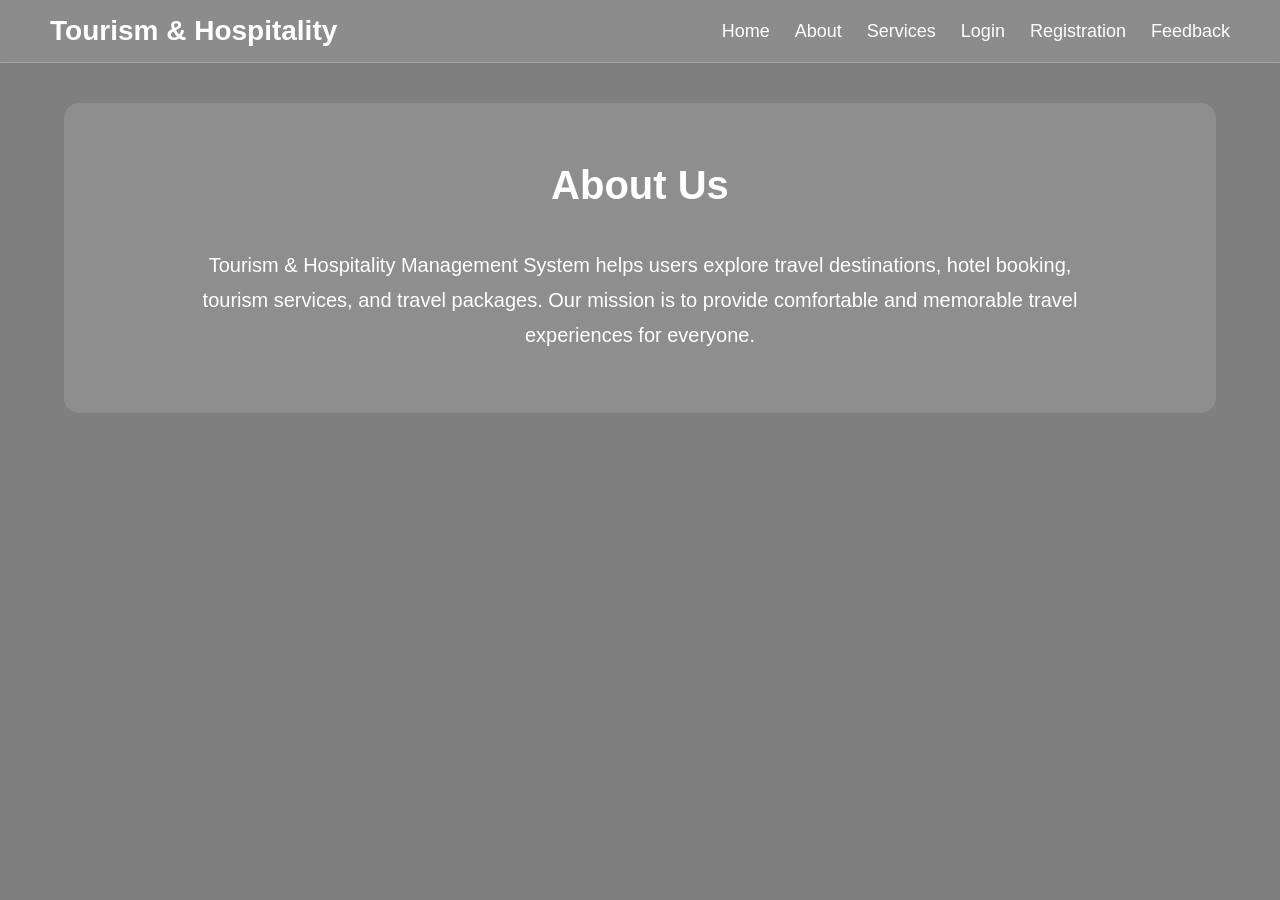
<file: about.html>
<!DOCTYPE html>
<html lang="en">
<head>
    <meta charset="UTF-8">
    <meta name="viewport" content="width=device-width, initial-scale=1.0">
    <title>About Us</title>
    <link rel="stylesheet" href="style.css">
</head>
<body>

<header>
    <div class="logo">Tourism & Hospitality</div>

    <nav>
        <ul>
            <li><a href="index.html">Home</a></li>
            <li><a href="about.html">About</a></li>
            <li><a href="service.html">Services</a></li>
            <li><a href="login.html">Login</a></li>
            <li><a href="registration.html">Registration</a></li>
            <li><a href="feedback.html">Feedback</a></li>
        </ul>
    </nav>
</header>

<section class="services">
    <h2>About Us</h2>

    <p style="max-width:900px; margin:auto; font-size:20px; line-height:35px;">
        Tourism & Hospitality Management System helps users explore travel destinations,
        hotel booking, tourism services, and travel packages. Our mission is to provide
        comfortable and memorable travel experiences for everyone.
    </p>
</section>

<!-- <footer>
    <p>© 2026 Tourism & Hospitality | All Rights Reserved</p>
</footer> -->

</body>
</html>
</file>
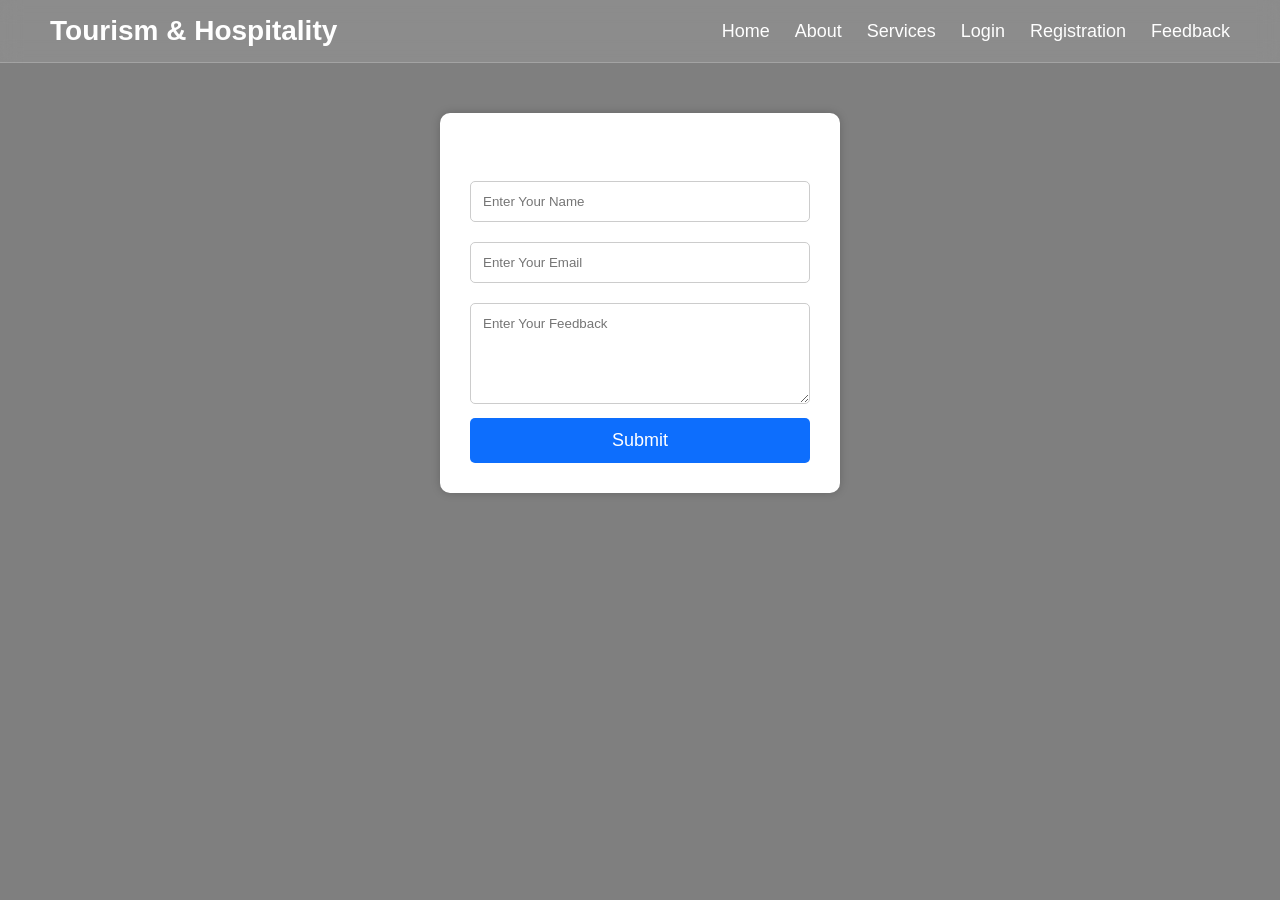
<file: feedback.html>
<!DOCTYPE html>
<html lang="en">
<head>
    <meta charset="UTF-8">
    <meta name="viewport" content="width=device-width, initial-scale=1.0">
    <title>Feedback</title>
    <link rel="stylesheet" href="style.css">

    <style>
        .feedback-form {
            width: 400px;
            background: white;
            margin: 50px auto;
            padding: 30px;
            border-radius: 10px;
            box-shadow: 0 0 10px rgba(0,0,0,0.2);
        }

        .feedback-form input,
        .feedback-form textarea {
            width: 100%;
            padding: 12px;
            margin: 10px 0;
            border: 1px solid #ccc;
            border-radius: 5px;
        }

        .feedback-form button {
            width: 100%;
            padding: 12px;
            background: #0d6efd;
            color: white;
            border: none;
            border-radius: 5px;
            font-size: 18px;
        }
    </style>
</head>
<body>

<header>
    <div class="logo">Tourism & Hospitality</div>

    <nav>
        <ul>
            <li><a href="index.html">Home</a></li>
            <li><a href="about.html">About</a></li>
            <li><a href="service.html">Services</a></li>
            <li><a href="login.html">Login</a></li>
            <li><a href="registration.html">Registration</a></li>
            <li><a href="feedback.html">Feedback</a></li>
        </ul>
    </nav>
</header>

<div class="feedback-form">
    <h2>Feedback Form</h2>

    <form>
        <input type="text" placeholder="Enter Your Name" required>
        <input type="email" placeholder="Enter Your Email" required>
        <textarea rows="5" placeholder="Enter Your Feedback"></textarea>
        <button type="submit">Submit</button>
    </form>
</div>

<!-- <footer>
    <p>© 2026 Tourism & Hospitality | All Rights Reserved</p>
</footer> -->

</body>
</html>
</file>
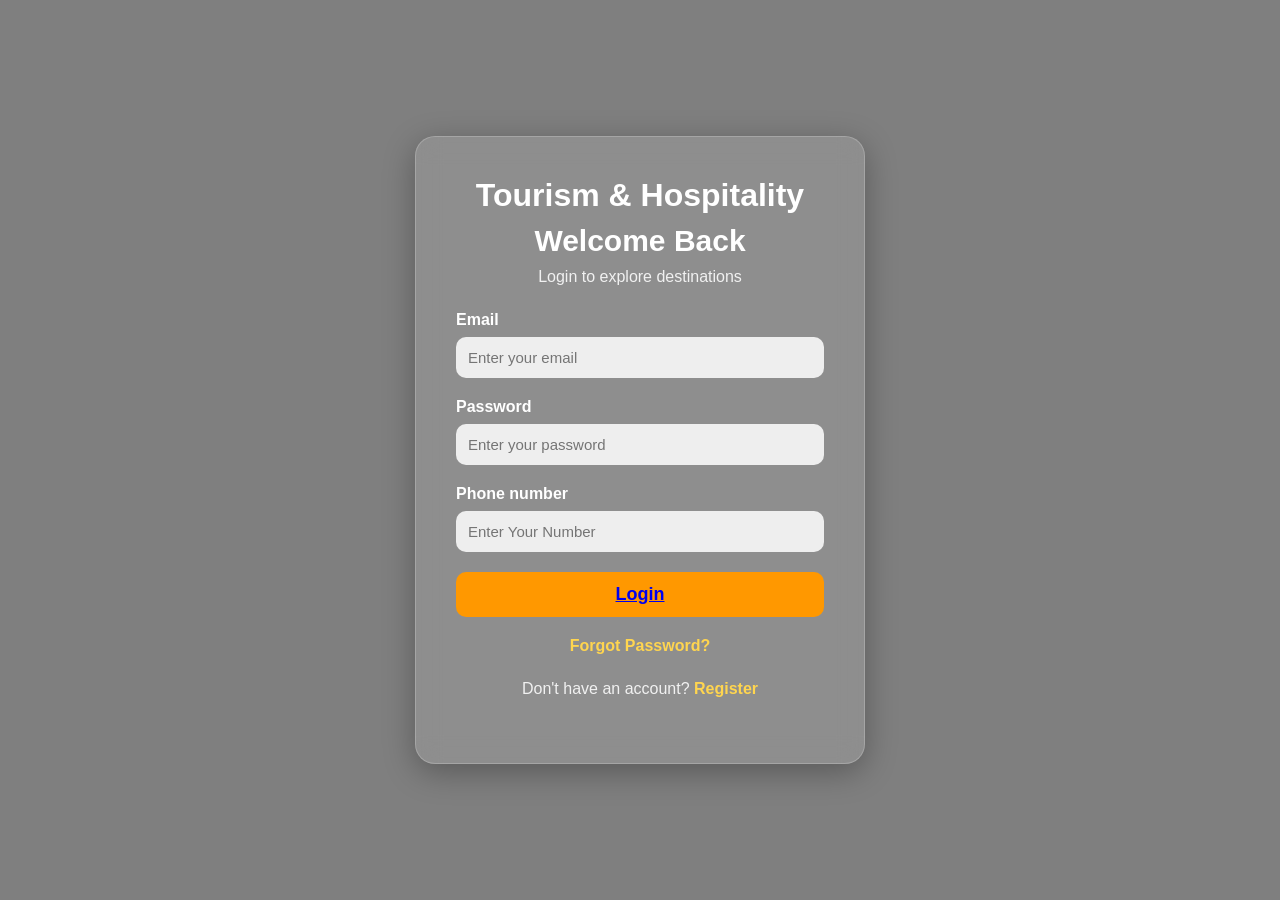
<file: Login.html>
<!DOCTYPE html>
<html lang="en">
<head>
    <meta charset="UTF-8">
    <meta name="viewport" content="width=device-width, initial-scale=1.0">
    <title>Document</title>
    <link rel="stylesheet" href="login.css">
</head>
<body>
    <div class="login-container">
        <div class="logo">Tourism & Hospitality</div>
        <h2>Welcome Back</h2>
        <p>Login to explore destinations</p>

        <form>
            <div class="input-group">
                <label>Email</label>
                <input type="email" placeholder="Enter your email">
            </div>

            <div class="input-group">
                <label>Password</label>
                <input type="password" placeholder="Enter your password">
            </div>
            <div class="input-group">
                <label>Phone number</label>
                <input type="number" placeholder="Enter Your Number">
            </div>

            <button type="submit" class="login-btn"><a href="index.html" target="_blank">Login</a></button>
        </form>

        <div class="extra-links">
            <p><a href="#">Forgot Password?</a></p>
            <p>Don't have an account? <a href="Resistration.html">Register</a></p>
        </div>
    </div>

</body>
</html>
</file>
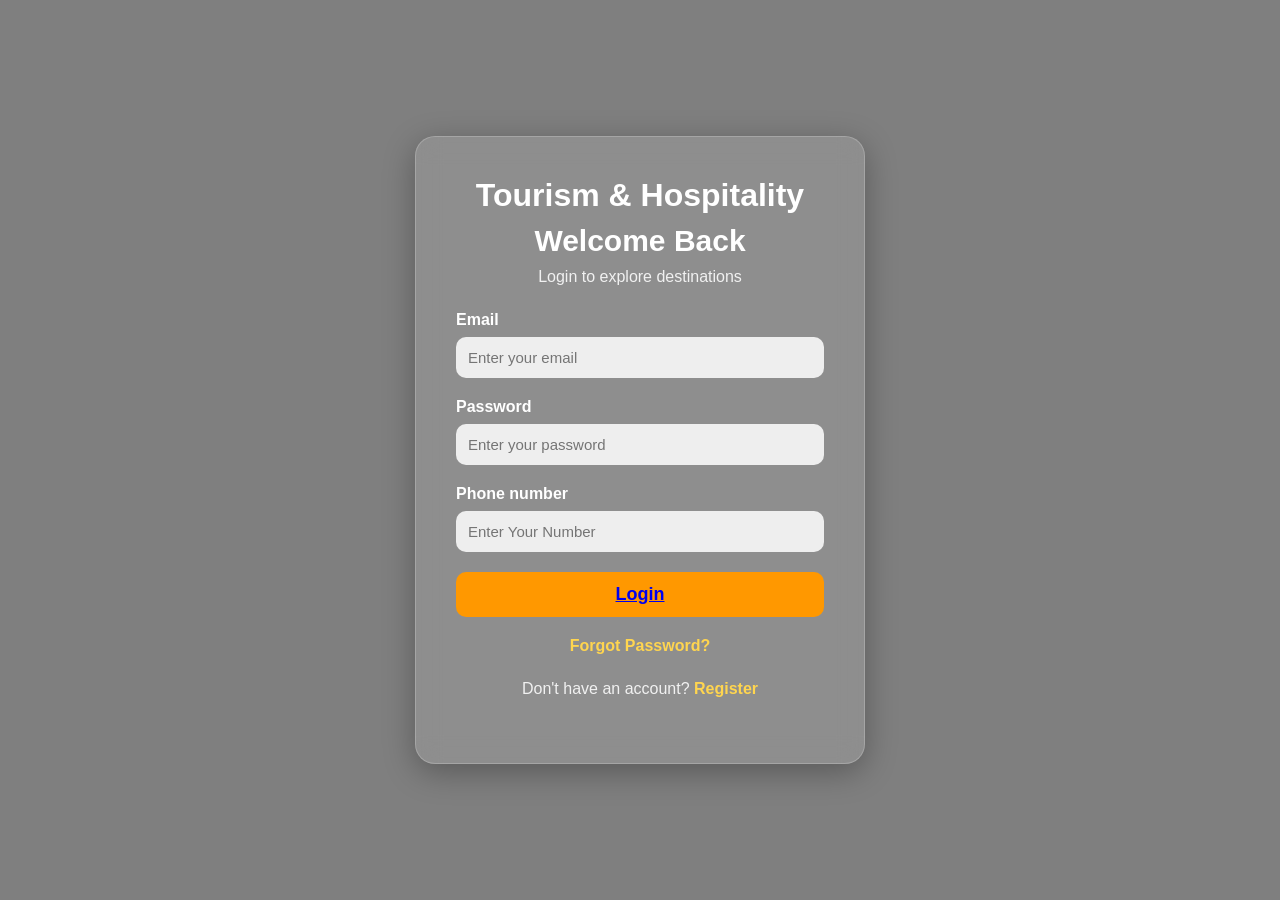
<file: login.html>
<!DOCTYPE html>
<html lang="en">
<head>
    <meta charset="UTF-8">
    <meta name="viewport" content="width=device-width, initial-scale=1.0">
    <title>Document</title>
    <link rel="stylesheet" href="login.css">
</head>
<body>
    <div class="login-container">
        <div class="logo">Tourism & Hospitality</div>
        <h2>Welcome Back</h2>
        <p>Login to explore destinations</p>

        <form>
            <div class="input-group">
                <label>Email</label>
                <input type="email" placeholder="Enter your email">
            </div>

            <div class="input-group">
                <label>Password</label>
                <input type="password" placeholder="Enter your password">
            </div>
            <div class="input-group">
                <label>Phone number</label>
                <input type="number" placeholder="Enter Your Number">
            </div>

            <button type="submit" class="login-btn"><a href="index.html" target="_blank">Login</a></button>
        </form>

        <div class="extra-links">
            <p><a href="#">Forgot Password?</a></p>
            <p>Don't have an account? <a href="Resistration.html">Register</a></p>
        </div>
    </div>

</body>
</html>
</file>
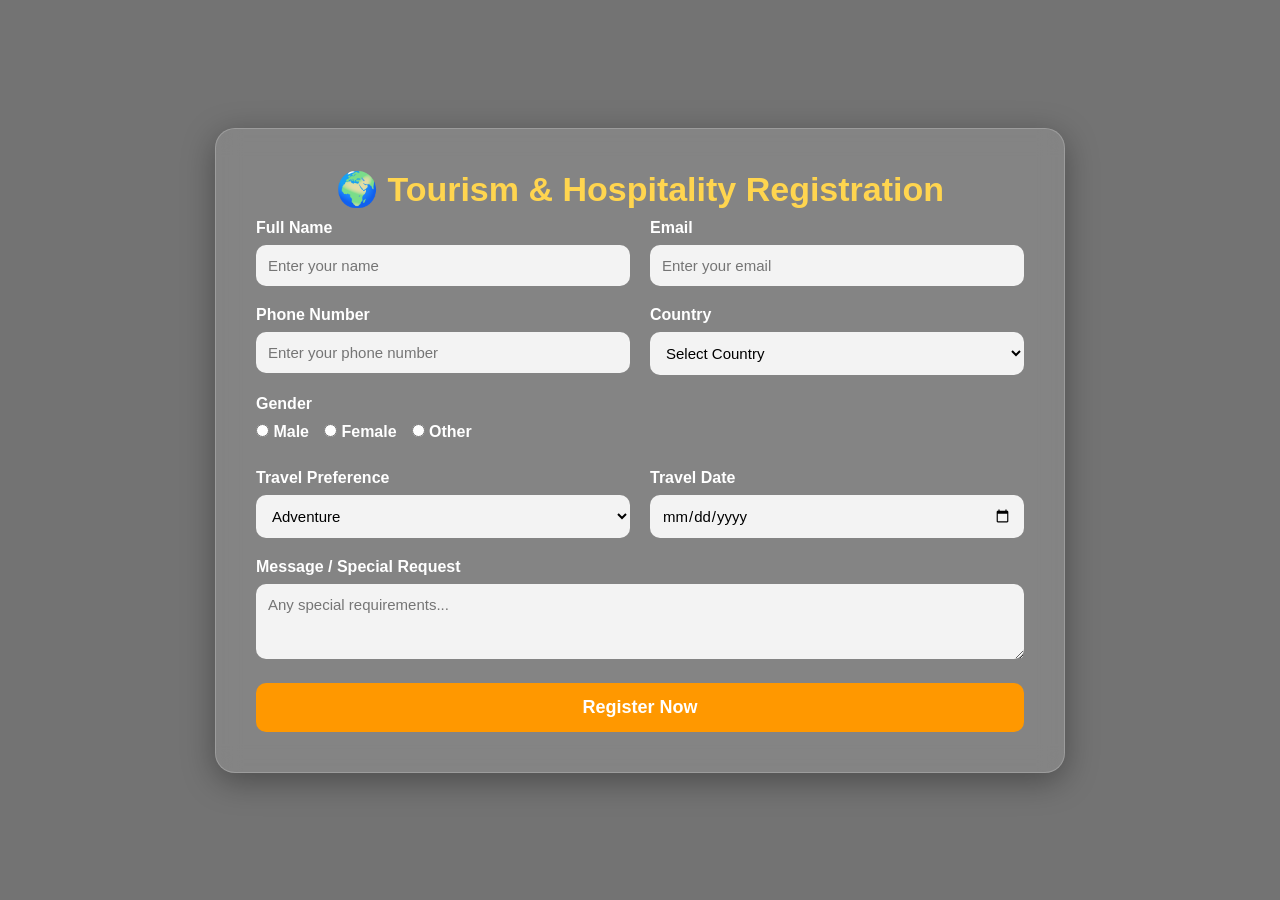
<file: registration.html>
<!DOCTYPE html>
<html lang="en">
<head>
    <meta charset="UTF-8">
    <meta name="viewport" content="width=device-width, initial-scale=1.0">
    <title>Document</title>
    <link rel="stylesheet" href="Registration.css">
</head>
<body>
    <div class="container">
    <h2 class="logo"> 🌍 Tourism & Hospitality Registration</h2>

    <form>

    <div class="input-group">
        <label>Full Name</label>
        <input type="text" placeholder="Enter your name" required>
    </div>

    <div class="input-group">
        <label>Email</label>
        <input type="email" placeholder="Enter your email" required>
    </div>

    <div class="input-group">
        <label>Phone Number</label>
        <input type="tel" placeholder="Enter your phone number" required>
    </div>

    <div class="input-group">
        <label>Country</label>
        <select required>
            <option value="">Select Country</option>
            <option>India</option>
            <option>USA</option>
            <option>UK</option>
            <option>Australia</option>
        </select>
    </div>

    <div class="input-group full-width">
        <label>Gender</label>
        <div class="gender">
            <label><input type="radio" name="gender"> Male</label>
            <label><input type="radio" name="gender"> Female</label>
            <label><input type="radio" name="gender"> Other</label>
        </div>
    </div>

    <div class="input-group">
        <label>Travel Preference</label>
        <select>
            <option>Adventure</option>
            <option>Luxury</option>
            <option>Budget</option>
            <option>Family Trip</option>
        </select>
    </div>

    <div class="input-group">
        <label>Travel Date</label>
        <input type="date">
    </div>

    <div class="input-group full-width">
        <label>Message / Special Request</label>
        <textarea rows="3" placeholder="Any special requirements..."></textarea>
    </div>

    <div class="input-group full-width">
        <button type="submit" class="Reg-btn">Register Now</button>
    </div>

</form>
</div>
</body>
</html>
</file>
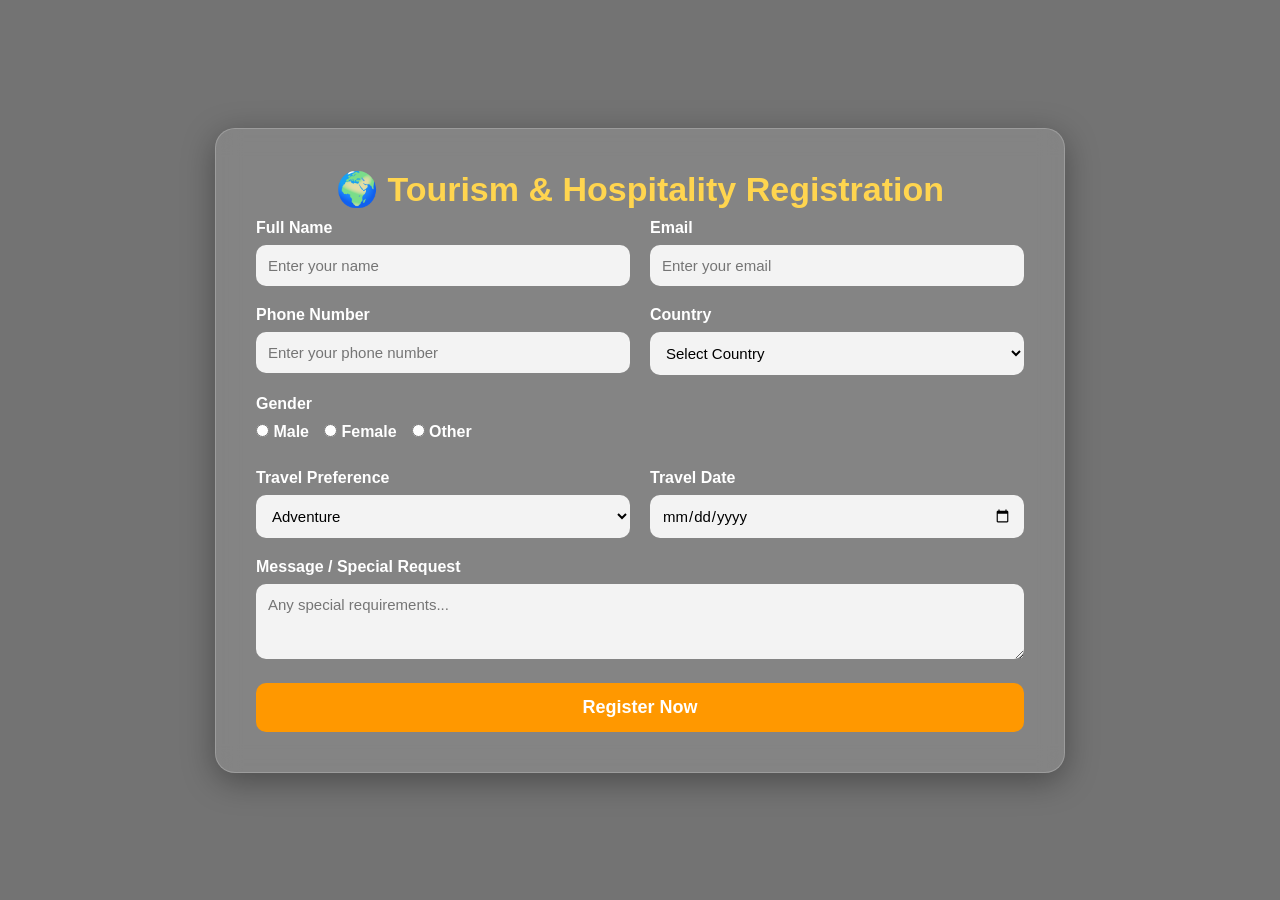
<file: Resistration.html>
<!DOCTYPE html>
<html lang="en">
<head>
    <meta charset="UTF-8">
    <meta name="viewport" content="width=device-width, initial-scale=1.0">
    <title>Document</title>
    <link rel="stylesheet" href="Resistration.css">
</head>
<body>
    <div class="container">
    <h2 class="logo"> 🌍 Tourism & Hospitality Registration</h2>

    <form>

    <div class="input-group">
        <label>Full Name</label>
        <input type="text" placeholder="Enter your name" required>
    </div>

    <div class="input-group">
        <label>Email</label>
        <input type="email" placeholder="Enter your email" required>
    </div>

    <div class="input-group">
        <label>Phone Number</label>
        <input type="tel" placeholder="Enter your phone number" required>
    </div>

    <div class="input-group">
        <label>Country</label>
        <select required>
            <option value="">Select Country</option>
            <option>India</option>
            <option>USA</option>
            <option>UK</option>
            <option>Australia</option>
        </select>
    </div>

    <div class="input-group full-width">
        <label>Gender</label>
        <div class="gender">
            <label><input type="radio" name="gender"> Male</label>
            <label><input type="radio" name="gender"> Female</label>
            <label><input type="radio" name="gender"> Other</label>
        </div>
    </div>

    <div class="input-group">
        <label>Travel Preference</label>
        <select>
            <option>Adventure</option>
            <option>Luxury</option>
            <option>Budget</option>
            <option>Family Trip</option>
        </select>
    </div>

    <div class="input-group">
        <label>Travel Date</label>
        <input type="date">
    </div>

    <div class="input-group full-width">
        <label>Message / Special Request</label>
        <textarea rows="3" placeholder="Any special requirements..."></textarea>
    </div>

    <div class="input-group full-width">
        <button type="submit" class="Reg-btn">Register Now</button>
    </div>

</form>
</div>
</body>
</html>
</file>
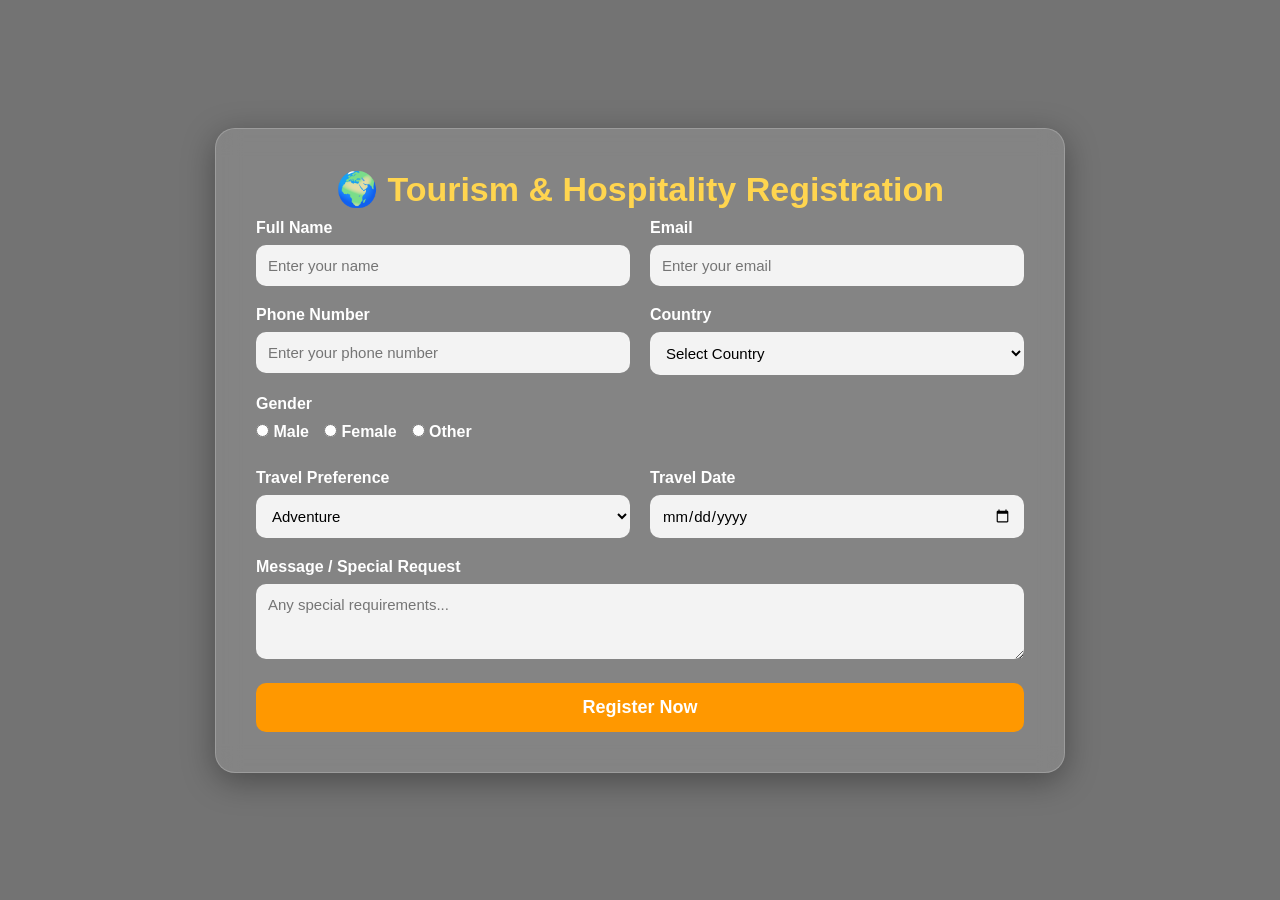
<file: resistration.html>
<!DOCTYPE html>
<html lang="en">
<head>
    <meta charset="UTF-8">
    <meta name="viewport" content="width=device-width, initial-scale=1.0">
    <title>Document</title>
    <link rel="stylesheet" href="Resistration.css">
</head>
<body>
    <div class="container">
    <h2 class="logo"> 🌍 Tourism & Hospitality Registration</h2>

    <form>

    <div class="input-group">
        <label>Full Name</label>
        <input type="text" placeholder="Enter your name" required>
    </div>

    <div class="input-group">
        <label>Email</label>
        <input type="email" placeholder="Enter your email" required>
    </div>

    <div class="input-group">
        <label>Phone Number</label>
        <input type="tel" placeholder="Enter your phone number" required>
    </div>

    <div class="input-group">
        <label>Country</label>
        <select required>
            <option value="">Select Country</option>
            <option>India</option>
            <option>USA</option>
            <option>UK</option>
            <option>Australia</option>
        </select>
    </div>

    <div class="input-group full-width">
        <label>Gender</label>
        <div class="gender">
            <label><input type="radio" name="gender"> Male</label>
            <label><input type="radio" name="gender"> Female</label>
            <label><input type="radio" name="gender"> Other</label>
        </div>
    </div>

    <div class="input-group">
        <label>Travel Preference</label>
        <select>
            <option>Adventure</option>
            <option>Luxury</option>
            <option>Budget</option>
            <option>Family Trip</option>
        </select>
    </div>

    <div class="input-group">
        <label>Travel Date</label>
        <input type="date">
    </div>

    <div class="input-group full-width">
        <label>Message / Special Request</label>
        <textarea rows="3" placeholder="Any special requirements..."></textarea>
    </div>

    <div class="input-group full-width">
        <button type="submit" class="Reg-btn">Register Now</button>
    </div>

</form>
</div>
</body>
</html>
</file>
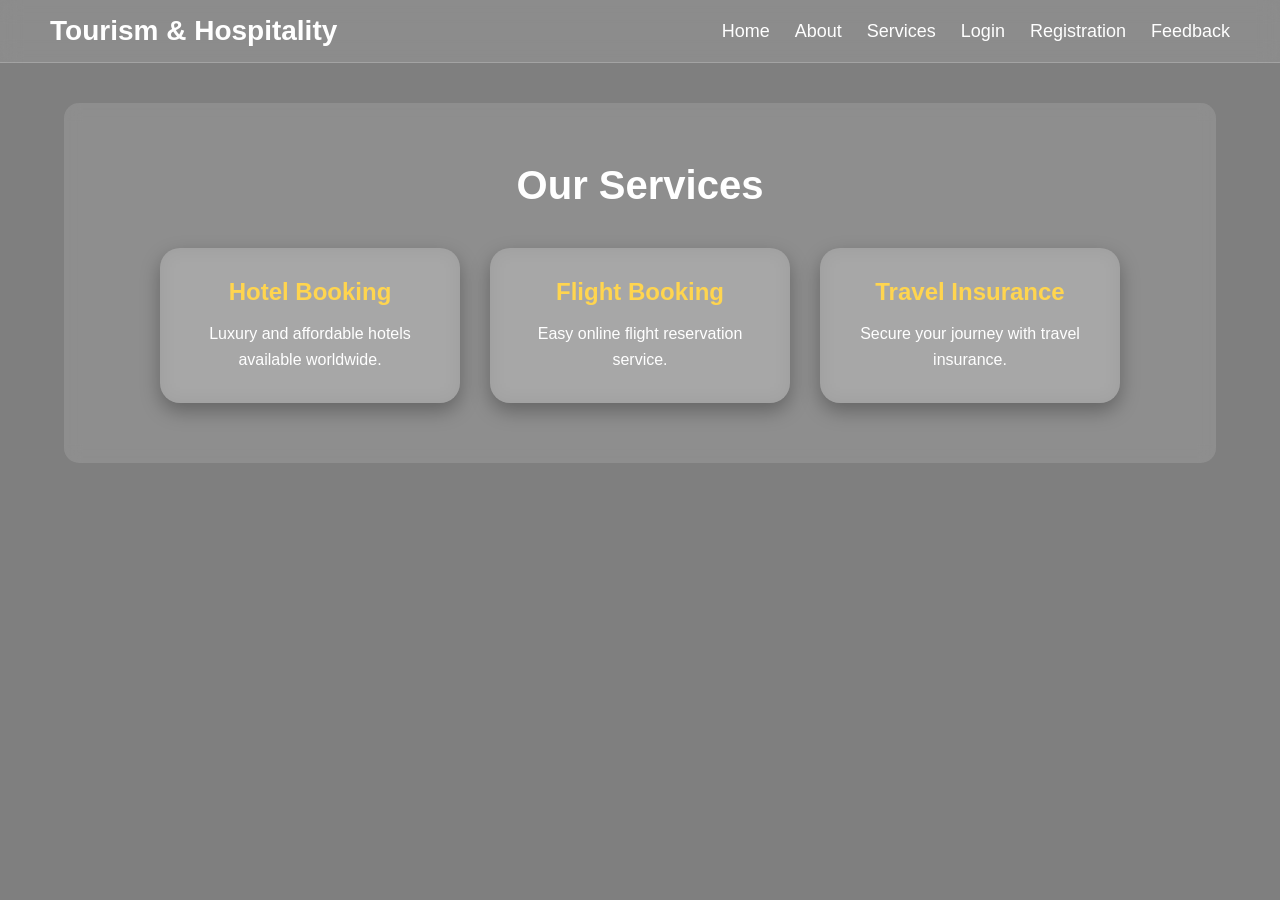
<file: service.html>
<!DOCTYPE html>
<html lang="en">
<head>
    <meta charset="UTF-8">
    <meta name="viewport" content="width=device-width, initial-scale=1.0">
    <title>Services</title>
    <link rel="stylesheet" href="style.css">
</head>
<body>

<header>
    <div class="logo">Tourism & Hospitality</div>

    <nav>
        <ul>
            <li><a href="index.html">Home</a></li>
            <li><a href="about.html">About</a></li>
            <li><a href="service.html">Services</a></li>
            <li><a href="login.html">Login</a></li>
            <li><a href="registration.html">Registration</a></li>
            <li><a href="feedback.html">Feedback</a></li>
        </ul>
    </nav>
</header>

<section class="services">
    <h2>Our Services</h2>

    <div class="service-box">

        <div class="card">
            <h3>Hotel Booking</h3>
            <p>Luxury and affordable hotels available worldwide.</p>
        </div>

        <div class="card">
            <h3>Flight Booking</h3>
            <p>Easy online flight reservation service.</p>
        </div>

        <div class="card">
            <h3>Travel Insurance</h3>
            <p>Secure your journey with travel insurance.</p>
        </div>

    </div>
</section>

<!-- <footer>
    <p>© 2026 Tourism & Hospitality | All Rights Reserved</p>
</footer> -->

</body>
</html>
</file>
<file: style.css>
* {
    margin: 0;
    padding: 0;
    box-sizing: border-box;
    font-family: Arial, sans-serif;
}

body {
    background: linear-gradient(rgba(0,0,0,0.5), rgba(0,0,0,0.5)),
    url('https://images.unsplash.com/photo-1506744038136-46273834b3fb');
    background-size: cover;
    background-position: center;
    background-attachment: fixed;
    min-height: 100vh;
}

/* Navbar */
/* header {
    width: 100%;
    background: #0d6efd;
    color: white;
    display: flex;
    justify-content: space-between;
    align-items: center;
    padding: 15px 50px;
    position: sticky;
    top: 0;
} */

header {
    width: 100%;
    background: rgba(255, 255, 255, 0.1);
    backdrop-filter: blur(10px);
    -webkit-backdrop-filter: blur(10px);

    color: white;
    display: flex;
    justify-content: space-between;
    align-items: center;

    padding: 15px 50px;
    position: sticky;
    top: 0;
    z-index: 1000;

    border-bottom: 1px solid rgba(255,255,255,0.2);
}

/* .logo {
    font-size: 28px;
    font-weight: bold;
} */

.logo {
    font-size: 28px;
    font-weight: bold;
    color: white;
}
/* nav ul {
    list-style: none;
    display: flex;
}

nav ul li {
    margin-left: 20px;
}

nav ul li a {
    color: white;
    text-decoration: none;
    font-size: 18px;
    transition: 0.3s;
}

nav ul li a:hover {
    color: yellow;
} */

nav ul {
    list-style: none;
    display: flex;
}

nav ul li {
    margin-left: 25px;
}

nav ul li a {
    color: white;
    text-decoration: none;
    font-size: 18px;
    transition: 0.3s;
}

nav ul li a:hover {
    color: #ffd54f;
}

/* Hero Section */
.hero {
    height: 90vh;
    background-size: cover;
    background-position: center;
    display: flex;
    justify-content: center;
    align-items: center;
    text-align: center;
    color: white;
}

.hero-content h1 {
    font-size: 60px;
    margin-bottom: 20px;
}

.hero-content p {
    font-size: 22px;
    margin-bottom: 20px;
}

.btn {
    padding: 12px 30px;
    background: #ff9800;
    color: white;
    text-decoration: none;
    border-radius: 5px;
    font-size: 18px;
}

.btn:hover {
    background: #e68900;
}

/* Glass Effect for Sections */
.services,
.gallery,
.feedback-form {
    background: rgba(255,255,255,0.12);
    backdrop-filter: blur(8px);
    border-radius: 15px;
    margin: 40px auto;
    width: 90%;
    color: white;
}

.services p {
    color: white;
}

.card {
    background: rgba(255,255,255,0.15);
    color: white;
}

.card h3 {
    color: #ffd54f;
}

.feedback-form {
    color: white;
}

.feedback-form input,
.feedback-form textarea {
    background: rgba(255,255,255,0.9);
}

/* Services */
.services {
    padding: 60px 20px;
    text-align: center;
}

.services h2 {
    font-size: 40px;
    margin-bottom: 40px;
}

.service-box {
    display: flex;
    justify-content: center;
    gap: 30px;
    flex-wrap: wrap;
}

.card {
    width: 300px;

    background: rgba(255,255,255,0.12);
    backdrop-filter: blur(10px);

    padding: 30px 20px;

    border-radius: 20px;

    text-align: center;

    color: white;

    box-shadow: 0 8px 20px rgba(0,0,0,0.3);

    transition: 0.4s;
}

.card:hover {
    transform: translateY(-10px) scale(1.03);
}
.card img {
    width: 80px;
    height: 80px;

    margin-bottom: 20px;

    background: white;
    padding: 12px;

    border-radius: 50%;

    box-shadow: 0 0 15px rgba(255,255,255,0.5);
}

.card h3 {
    margin-bottom: 15px;
    color: #ffd54f;
    font-size: 24px;
}

.card p {
    font-size: 16px;
    line-height: 26px;
}

/* Gallery */
.gallery {
    padding: 60px 20px;
    text-align: center;
}

.gallery h2 {
    font-size: 40px;
    margin-bottom: 30px;
}

.gallery-box {
    display: flex;
    justify-content: center;
    gap: 20px;
    flex-wrap: wrap;
}

.gallery-box img {
    width: 350px;
    height: 250px;
    object-fit: cover;
    border-radius: 10px;
    transition: 0.3s;
}

.gallery-box img:hover {
    transform: scale(1.05);
}

/* Footer */
footer {
    background: rgba(255, 255, 255, 0.1);
    backdrop-filter: blur(10px);
    -webkit-backdrop-filter: blur(10px);

    color: white;
    text-align: center;

    padding: 20px;
    margin-top: 40px;

    border-top: 1px solid rgba(255,255,255,0.2);
}

/* Responsive */
@media(max-width: 768px) {

    header {
        flex-direction: column;
        padding: 20px;
    }

    nav ul {
        flex-direction: column;
        text-align: center;
    }

    nav ul li {
        margin: 10px 0;
    }

    .hero-content h1 {
        font-size: 35px;
    }

    .hero-content p {
        font-size: 18px;
    }
}
</file>
<file: login.css>
* {
    margin: 0;
    padding: 0;
    box-sizing: border-box;
    font-family: Arial, sans-serif;
}

/* Full Background */
body {
    min-height: 100vh;

    background:
    linear-gradient(rgba(0,0,0,0.5), rgba(0,0,0,0.5)),
    url('https://images.unsplash.com/photo-1507525428034-b723cf961d3e')
    no-repeat center center/cover;

    display: flex;
    justify-content: center;
    align-items: center;

    padding: 20px;
}

/* Login Box */
.login-container {
    width: 450px;

    background: rgba(255,255,255,0.12);
    backdrop-filter: blur(12px);
    -webkit-backdrop-filter: blur(12px);

    border: 1px solid rgba(255,255,255,0.2);

    padding: 40px;
    border-radius: 20px;

    box-shadow: 0 8px 32px rgba(0,0,0,0.3);

    text-align: center;

    color: white;
}

/* Logo */
.logo {
    font-size: 32px;
    font-weight: bold;
    color: white;
    margin-bottom: 10px;
}

/* Heading */
.login-container h2 {
    margin-bottom: 10px;
    color: white;
    font-size: 30px;
}

/* Paragraph */
.login-container p {
    margin-bottom: 25px;
    color: #f1f1f1;
    font-size: 16px;
}

/* Input Area */
.input-group {
    margin-bottom: 20px;
    text-align: left;
}

/* Labels */
.input-group label {
    font-size: 16px;
    color: white;
    font-weight: bold;
}

/* Inputs */
.input-group input {
    width: 100%;
    padding: 12px;

    margin-top: 8px;

    border: none;
    outline: none;

    border-radius: 10px;

    background: rgba(255,255,255,0.85);

    font-size: 15px;

    transition: 0.3s;
}

/* Input Hover */
.input-group input:focus {
    background: white;
    box-shadow: 0 0 10px rgba(255,255,255,0.8);
}

/* Login Button */
.login-btn {
    width: 100%;
    padding: 12px;

    background: #ff9800;
    color: white;

    border: none;
    border-radius: 10px;

    cursor: pointer;

    font-size: 18px;
    font-weight: bold;

    transition: 0.3s;
}

/* Button Hover */
.login-btn:hover {
    background: #e68900;
    transform: translateY(-2px);
}

/* Extra Links */
.extra-links {
    margin-top: 20px;
    font-size: 15px;
}

/* Links */
.extra-links a {
    text-decoration: none;
    color: #ffd54f;
    font-weight: bold;
}

/* Link Hover */
.extra-links a:hover {
    text-decoration: underline;
}

/* Mobile Responsive */
@media(max-width: 500px){

    .login-container{
        width: 100%;
        padding: 30px 20px;
    }

    .logo{
        font-size: 26px;
    }

    .login-container h2{
        font-size: 24px;
    }

}
</file>
<file: Registration.css>
*{
    margin: 0;
    padding: 0;
    box-sizing: border-box;
    font-family: Arial, sans-serif;
}

/* Full Background */
body{
    min-height: 100vh;
    padding: 30px 15px;

    background:
    linear-gradient(rgba(0,0,0,0.55), rgba(0,0,0,0.55)),
    url('https://images.unsplash.com/photo-1507525428034-b723cf961d3e')
    no-repeat center center/cover;

    display: flex;
    justify-content: center;
    align-items: center;
}

/* Registration Container */
.container{
    width: 850px;

    background: rgba(255,255,255,0.12);
    backdrop-filter: blur(12px);
    -webkit-backdrop-filter: blur(12px);

    border: 1px solid rgba(255,255,255,0.2);

    padding: 40px;

    border-radius: 20px;

    box-shadow: 0 8px 32px rgba(0,0,0,0.35);

    color: white;
}

/* Logo */
.logo{
    font-size: 34px;
    font-weight: bold;
    color: #ffd54f;

    text-align: center;

    margin-bottom: 10px;
}

/* Heading */
h2{
    text-align: center;
    color: white;

    margin-bottom: 30px;

    font-size: 30px;
}

/* Form Layout */
form{
    display: grid;
    grid-template-columns: 1fr 1fr;
    gap: 20px;
}

/* Input Group */
.input-group{
    text-align: left;
}

/* Full Width */
.input-group.full-width{
    grid-column: span 2;
}

/* Labels */
label{
    display: block;

    margin-bottom: 8px;

    font-weight: bold;
    color: white;
}

/* Inputs */
input,
select,
textarea{
    width: 100%;

    padding: 12px;

    border: none;
    outline: none;

    border-radius: 10px;

    background: rgba(255,255,255,0.9);

    font-size: 15px;

    transition: 0.3s;
}

/* Focus Effect */
input:focus,
select:focus,
textarea:focus{
    background: white;
    box-shadow: 0 0 10px rgba(255,255,255,0.7);
}

/* Gender Section */
.gender{
    display: flex;
    align-items: center;
    gap: 15px;

    margin-top: 10px;

    color: white;
}

.gender input{
    width: auto;
}

/* Button */
.Reg-btn{
    width: 100%;

    padding: 14px;

    background: #ff9800;
    color: white;

    border: none;
    border-radius: 10px;

    cursor: pointer;

    font-size: 18px;
    font-weight: bold;

    transition: 0.3s;
}

/* Button Hover */
.Reg-btn:hover{
    background: #e68900;
    transform: translateY(-2px);
}

/* Mobile Responsive */
@media(max-width: 768px){

    .container{
        width: 100%;
        padding: 30px 20px;
    }

    form{
        grid-template-columns: 1fr;
    }

    .input-group.full-width{
        grid-column: span 1;
    }

    .logo{
        font-size: 28px;
    }

    h2{
        font-size: 24px;
    }
}
</file>
<file: Resistration.css>
*{
    margin: 0;
    padding: 0;
    box-sizing: border-box;
    font-family: Arial, sans-serif;
}

/* Full Background */
body{
    min-height: 100vh;
    padding: 30px 15px;

    background:
    linear-gradient(rgba(0,0,0,0.55), rgba(0,0,0,0.55)),
    url('https://images.unsplash.com/photo-1507525428034-b723cf961d3e')
    no-repeat center center/cover;

    display: flex;
    justify-content: center;
    align-items: center;
}

/* Registration Container */
.container{
    width: 850px;

    background: rgba(255,255,255,0.12);
    backdrop-filter: blur(12px);
    -webkit-backdrop-filter: blur(12px);

    border: 1px solid rgba(255,255,255,0.2);

    padding: 40px;

    border-radius: 20px;

    box-shadow: 0 8px 32px rgba(0,0,0,0.35);

    color: white;
}

/* Logo */
.logo{
    font-size: 34px;
    font-weight: bold;
    color: #ffd54f;

    text-align: center;

    margin-bottom: 10px;
}

/* Heading */
h2{
    text-align: center;
    color: white;

    margin-bottom: 30px;

    font-size: 30px;
}

/* Form Layout */
form{
    display: grid;
    grid-template-columns: 1fr 1fr;
    gap: 20px;
}

/* Input Group */
.input-group{
    text-align: left;
}

/* Full Width */
.input-group.full-width{
    grid-column: span 2;
}

/* Labels */
label{
    display: block;

    margin-bottom: 8px;

    font-weight: bold;
    color: white;
}

/* Inputs */
input,
select,
textarea{
    width: 100%;

    padding: 12px;

    border: none;
    outline: none;

    border-radius: 10px;

    background: rgba(255,255,255,0.9);

    font-size: 15px;

    transition: 0.3s;
}

/* Focus Effect */
input:focus,
select:focus,
textarea:focus{
    background: white;
    box-shadow: 0 0 10px rgba(255,255,255,0.7);
}

/* Gender Section */
.gender{
    display: flex;
    align-items: center;
    gap: 15px;

    margin-top: 10px;

    color: white;
}

.gender input{
    width: auto;
}

/* Button */
.Reg-btn{
    width: 100%;

    padding: 14px;

    background: #ff9800;
    color: white;

    border: none;
    border-radius: 10px;

    cursor: pointer;

    font-size: 18px;
    font-weight: bold;

    transition: 0.3s;
}

/* Button Hover */
.Reg-btn:hover{
    background: #e68900;
    transform: translateY(-2px);
}

/* Mobile Responsive */
@media(max-width: 768px){

    .container{
        width: 100%;
        padding: 30px 20px;
    }

    form{
        grid-template-columns: 1fr;
    }

    .input-group.full-width{
        grid-column: span 1;
    }

    .logo{
        font-size: 28px;
    }

    h2{
        font-size: 24px;
    }
}
</file>
